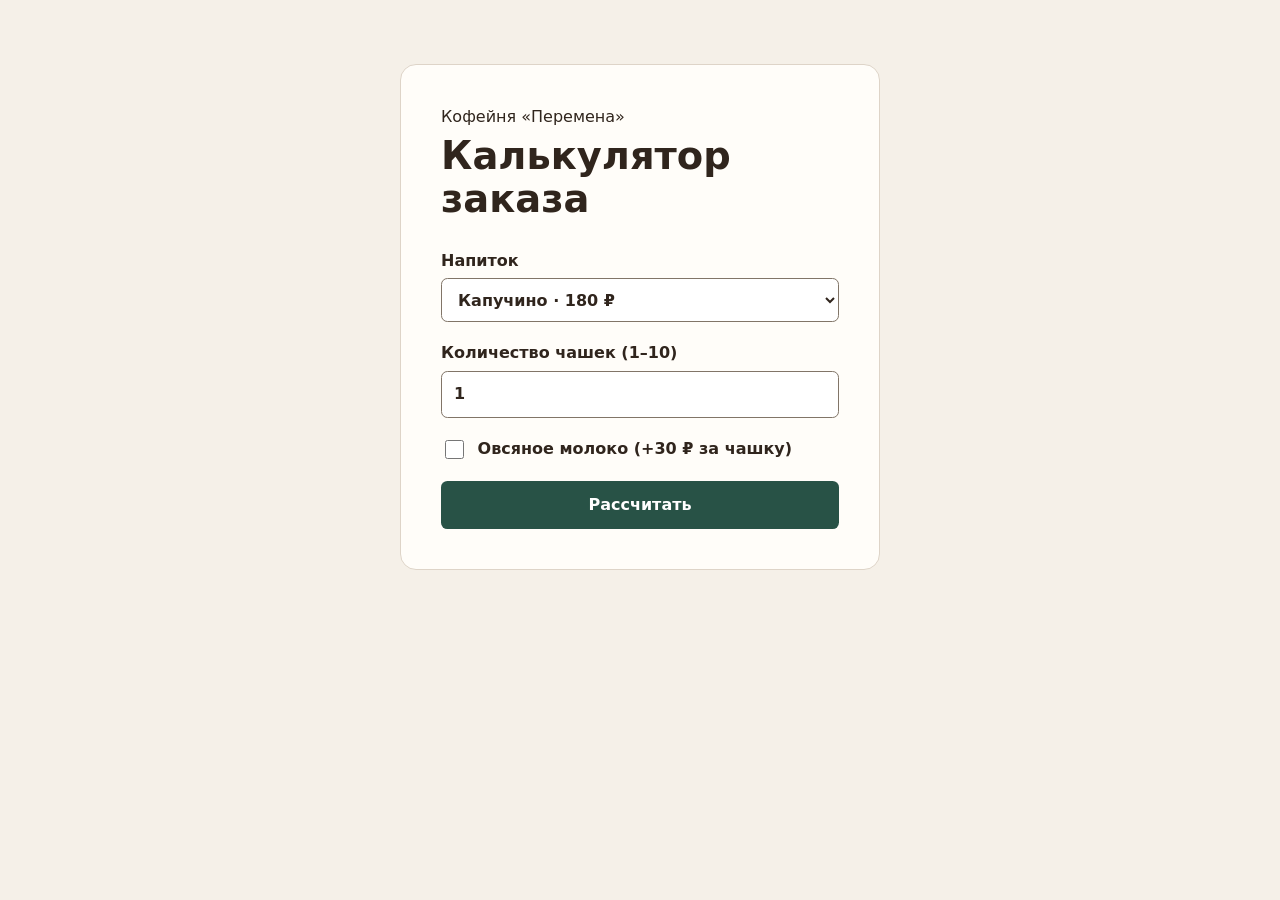
<file: kalkulyator/index.html>
<!doctype html>
<html lang="ru">
<head>
  <meta charset="utf-8">
  <meta name="viewport" content="width=device-width, initial-scale=1">
  <title>Калькулятор заказа · Кофейня «Перемена»</title>
  <style>
    * { box-sizing: border-box; }
    body {
      margin: 0;
      padding: 32px 16px;
      background: #f5f0e8;
      color: #30251d;
      font: 1rem/1.5 "Roboto", system-ui, sans-serif;
    }
    main {
      max-width: 30rem;
      margin: 2rem auto;
      padding: clamp(1.25rem, 5vw, 2.5rem);
      border: 1px solid #ded4c8;
      border-radius: 1rem;
      background: #fffdf9;
    }
    h1 { font-size: clamp(1.75rem, 6vw, 2.4rem); line-height: 1.1; margin: .4rem 0 1.8rem; }
    p { margin: 0; }
    form { display: grid; gap: 1.2rem; }
    label { display: grid; gap: .35rem; font-weight: 600; }
    select, input, button { font: inherit; }
    select, input[type="number"] {
      width: 100%;
      padding: .65rem .75rem;
      border: 1px solid #817568;
      border-radius: .4rem;
      color: inherit;
      background: white;
    }
    .extra { display: flex; align-items: center; gap: .65rem; }
    .extra input { width: 1.2rem; height: 1.2rem; accent-color: #285246; }
    button {
      padding: .75rem;
      border: 0;
      border-radius: .4rem;
      background: #285246;
      color: white;
      font-weight: 700;
      cursor: pointer;
    }
    :focus-visible { outline: 3px solid #9b4c23; outline-offset: 3px; }
    output:not(:empty) { display: block; margin-top: 1.4rem; font-size: 1.2rem; font-weight: 700; }
  </style>
</head>
<body>
  <main>
    <p>Кофейня «Перемена»</p>
    <h1>Калькулятор заказа</h1>
    <form id="order" action="/api/price" method="get">
      <label>Напиток
        <select name="drink">
          <option value="cappuccino">Капучино · 180 ₽</option>
          <option value="cocoa">Какао · 150 ₽</option>
        </select>
      </label>
      <label>Количество чашек (1–10)
        <input name="quantity" type="number" min="1" max="10" step="1" value="1" required>
      </label>
      <label class="extra">
        <input name="oat" type="checkbox" value="true">
        Овсяное молоко (+30 ₽ за чашку)
      </label>
      <button type="submit" disabled>Рассчитать</button>
      <noscript><p>Чтобы рассчитать заказ, включите JavaScript в браузере.</p></noscript>
    </form>
    <output id="receipt" aria-live="polite"></output>
  </main>
  <script>
    const form = document.querySelector("#order");
    const receipt = document.querySelector("#receipt");
    const button = form.querySelector("button");
    let orderVersion = 0;

    form.addEventListener("input", () => {
      orderVersion++;
      receipt.textContent = "";
      button.disabled = false;
    });

    form.addEventListener("submit", async (event) => {
      event.preventDefault();
      const requestVersion = ++orderVersion;
      const params = new URLSearchParams(new FormData(form));
      button.disabled = true;
      let message;
      try {
        const response = await fetch(form.action + "?" + params);
        if (response.status === 422) {
          message = "Выберите напиток из списка и укажите количество чашек — целое число от 1 до 10.";
        } else if (response.ok) {
          const order = await response.json();
          message = "Итого: " + order.total + " ₽";
        } else {
          message = "Не удалось рассчитать стоимость заказа. Попробуйте ещё раз.";
        }
      } catch {
        message = "Нет связи с сервером. Попробуйте ещё раз.";
      }
      if (requestVersion === orderVersion) {
        receipt.textContent = message;
        button.disabled = false;
      }
    });
    button.disabled = false;
  </script>
</body>
</html>
</file>
